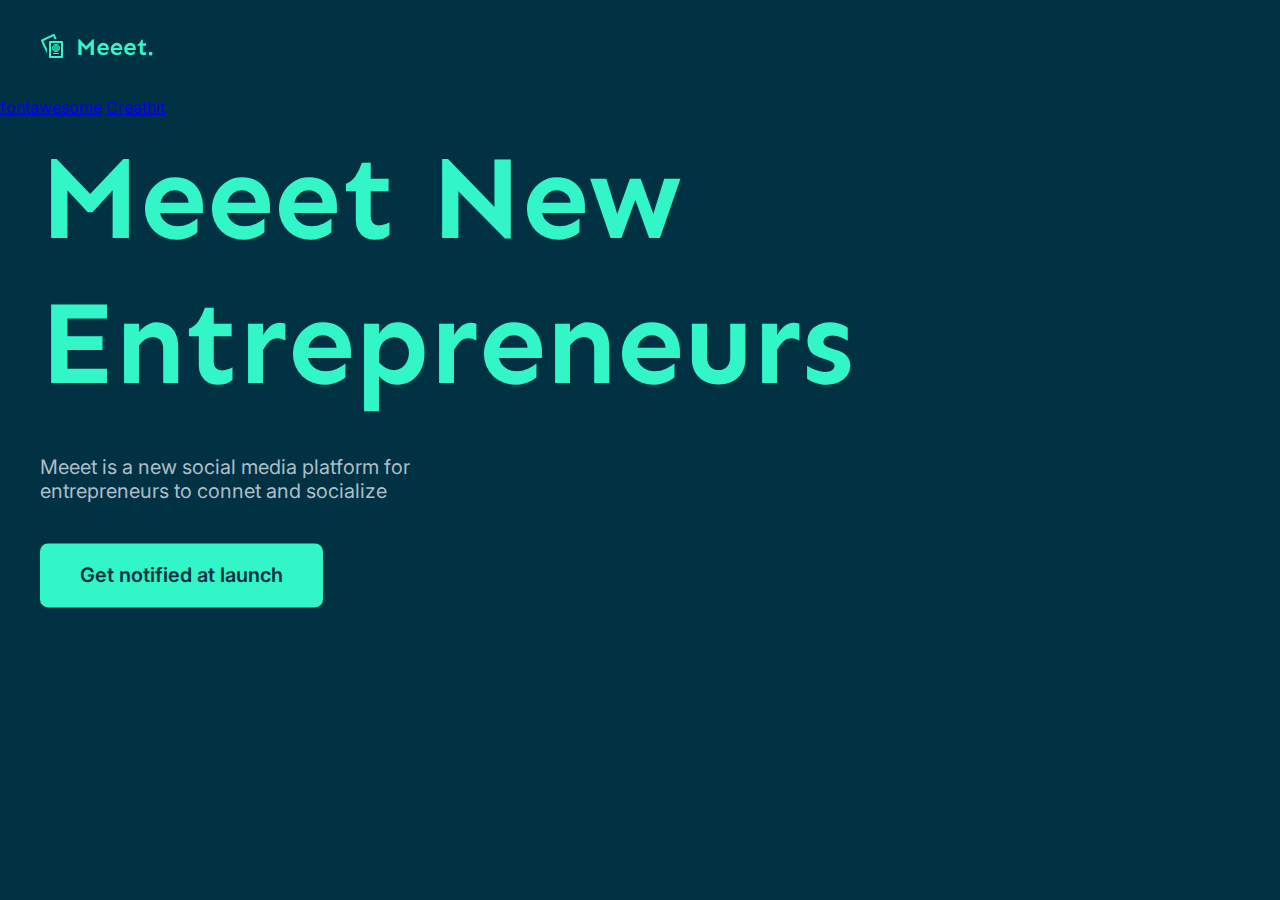
<file: index.html>
<!DOCTYPE html>
<html lang="en">
  <head>
    <meta charset="UTF-8" />
    <meta http-equiv="X-UA-Compatible" content="IE=edge" />
    <meta name="viewport" content="width=device-width, initial-scale=1.0" />
    <title>Week-4</title>
    <link rel="stylesheet" href="style.css" />
  </head>
  <body>
    <nav>
      <div class="container">
        <img src="Logo.svg" alt="Logo" />
      </div>
    </nav>
    <main>
      <section class="hero">
        <div class="container">
          <h1>
            Meeet New<br />
            Entrepreneurs
          </h1>
          <p>
            Meeet is a new social media platform for<br />
            entrepreneurs to connet and socialize
          </p>
          <button>Get notified at launch</button>
        </div>
      </section>
    </main>
    <!-- <footer>
      <div class="container">
        <img src="Twitter.svg" alt="twitter" />
        <p>Follow us on twitter</p>
      </div>
    </footer> -->

    <section class="new">
      <a href="https://fontawesome.com/icons/twitter?s=brands">fontawesome</a>
      <a href="www.creathit.com">Creathit</a>
    </section>
  </body>
</html>
</file>
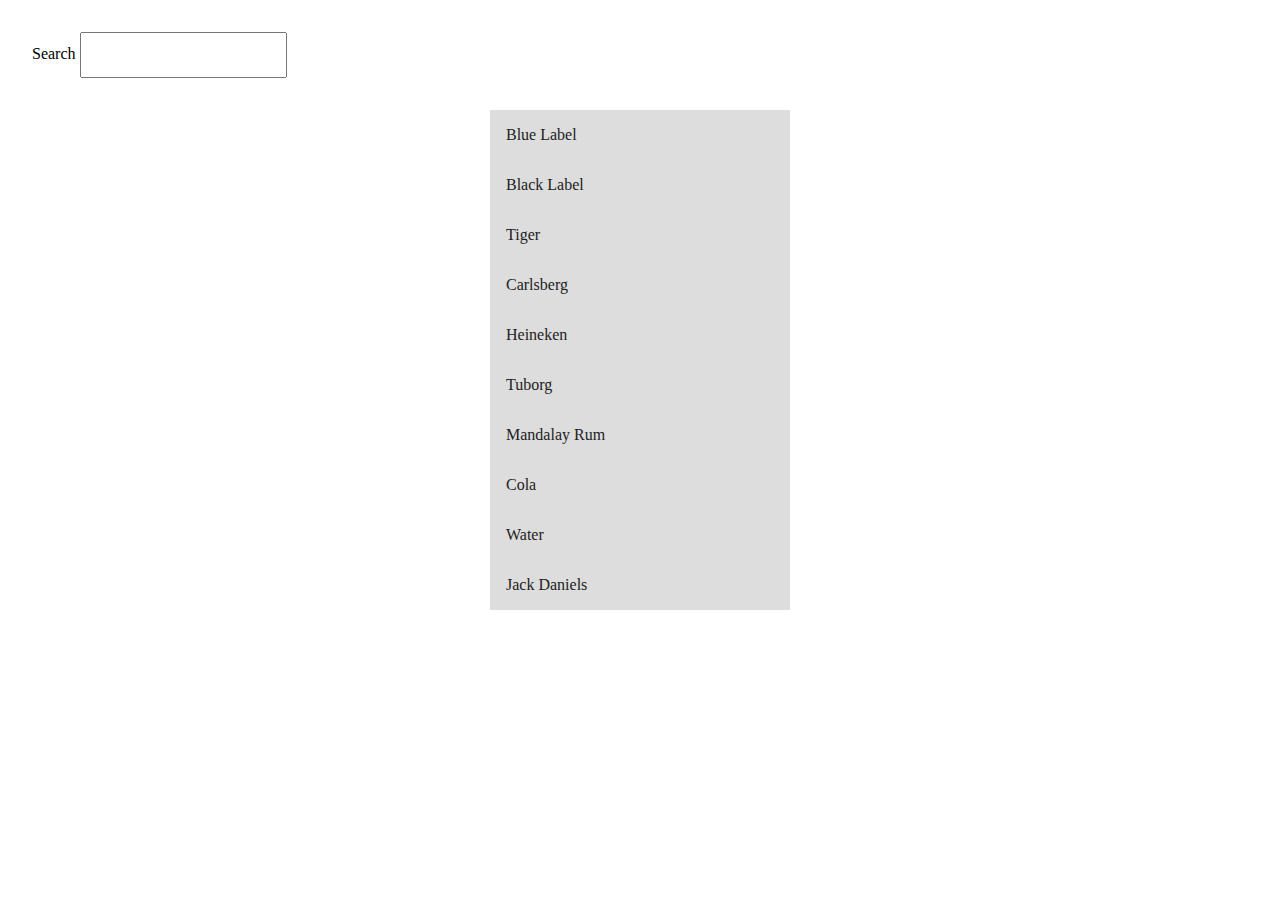
<file: search-component.html>
<!DOCTYPE html>
<html lang="en">
  <head>
    <meta charset="UTF-8" />
    <meta http-equiv="X-UA-Compatible" content="IE=edge" />
    <meta name="viewport" content="width=device-width, initial-scale=1.0" />
    <title>Search Component</title>
    <link rel="stylesheet" href="app-search.css" />
  </head>
  <body>
    <article>
      <div class="input-group">
        <label for="search-input">Search</label>
        <input type="text" name="" id="search-input" class="search-input" />
      </div>

      <ul class="results">
        <li class="name">Blue Label</li>
        <li class="name">Black Label</li>
        <li class="name">Tiger</li>
        <li class="name">Carlsberg</li>
        <li class="name">Heineken</li>
        <li class="name">Tuborg</li>
        <li class="name">Mandalay Rum</li>
        <li class="name">Cola</li>
        <li class="name">Water</li>
        <li class="name">Jack Daniels</li>
      </ul>
    </article>

    <script src="app-search.js"></script>
  </body>
</html>
</file>
<file: style.css>
@import url("https://fonts.googleapis.com/css2?family=Inter:wght@400;600;700&family=Sen:wght@400;700&display=swap");
*,
*::before,
*::after {
  margin: 0;
  padding: 0;
  box-sizing: border-box;
}

body {
  background-color: #013243;
  font-family: "Inter", sans-serif;
  color: #32f5c8;
  /* font-family: "Sen", sans-serif; */
}

.container {
  width: 1200px;
  margin: 0 auto;
}

nav {
  padding: 2em 0;
  position: sticky;
  top: 0;
}

.hero {
  position: absolute;
  top: 30%;
  left: 50%;
  transform: translate(-50%, -30%);
}

.hero h1 {
  font-size: 7.5rem;
  font-family: "Sen", sans-serif;
}

.hero p {
  color: #acbfc8;
  font-size: 1.25rem;
  margin: 2em 0;
}

button {
  padding: 1em 2em;
  color: #013243;
  font-family: "Inter", sans-serif;
  font-size: 1.25rem;
  font-weight: 600;
  background-color: #32f5c8;
  border: none;
  border-radius: 8px;
  cursor: pointer;
}

button:hover {
  color: #02516c;
}

button:active {
  color: #ddd;
}

/* footer {
  width: 100%;
  display: flex;
  align-items: center;
  gap: 1em;
  position: fixed;
  bottom: 100px;
  left: 160px;
} */

/* footer p {
  color: #acbfc8;
  font-size: 1.5rem;
} */

.new a:hover {
  color: #ddd;
}

.new a:visited {
  color: #32f5c8;
}
</file>
<file: app-search.css>
* {
  margin: 0;
  padding: 0;
  box-sizing: border-box;
}

.input-group {
  margin-top: 32px;
  margin-left: 32px;
}

.search-input {
  padding: 1em;
}

.results {
  width: 300px;
  list-style-type: none;
  margin: 2em auto;
}

.name {
  padding: 1em;
  color: #222;
  background-color: #ddd;
}
</file>
